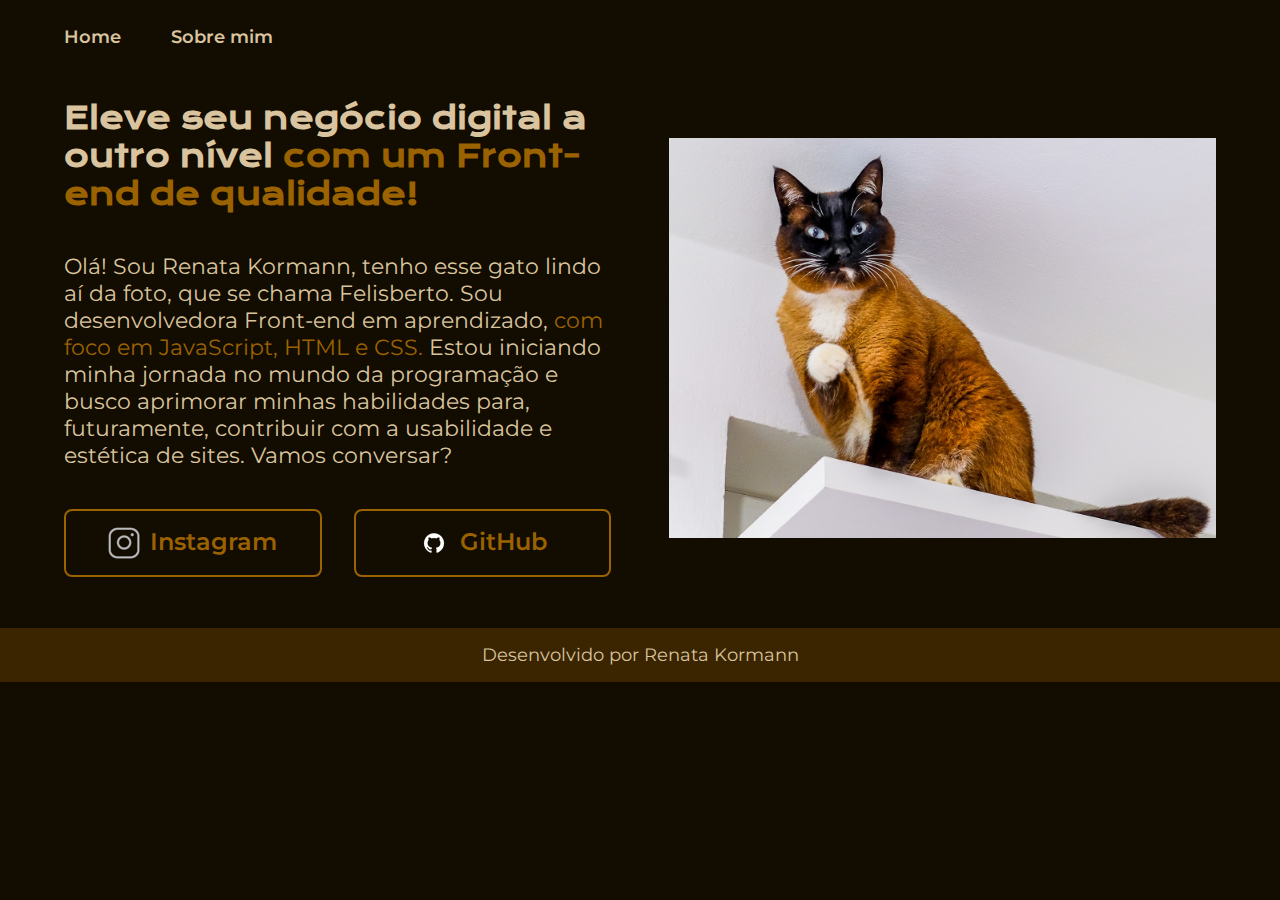
<file: index.html>
<!DOCTYPE html>
<html lang="pt-br">

<head>
    <meta charset="UTF-8">
    <meta http-equiv="X-UA-Compatible" content="IE=edge">
    <meta name="viewport" content="width=device-width, initial-scale=1.0">
    <title>Portfolio da Renata Kormann</title>
    <link rel="stylesheet" href="./styles/style.css">
</head>

<body>
    <header class="cabecalho">
        <nav class="cabecalho__menu">
            <a class="cabecalho__menu__link" href="index.html">Home</a>
            <a class="cabecalho__menu__link" href="about.html">Sobre mim</a>
        </nav>
    </header>
    <main class="apresentacao">
        <section class="apresentacao__conteudo">
            <h1 class="apresentacao__conteudo__titulo">Eleve seu negócio digital a outro nível <span
                    class="titulo-blog">com um Front-end de qualidade!</span>
            </h1>
            <p class="apresentacao__conteudo__texto">Olá! Sou Renata Kormann, tenho esse gato lindo aí da foto, que se
                chama Felisberto. Sou desenvolvedora
                Front-end em aprendizado, <span class="texto-destaque">com foco em JavaScript, HTML e CSS.</span> Estou
                iniciando minha jornada no mundo da programação e busco aprimorar minhas habilidades para, futuramente,
                contribuir com a usabilidade e estética de sites. Vamos conversar?</p>
            <div class="apresentacao__links">
                <a class="apresentacao__links__botoes" href="https://www.instagram.com/renata.kormann/">
                    <img src="./assets/instagram.png">Instagram
                </a>
                <a class="apresentacao__links__botoes" href="https://github.com/renatakormann">
                    <img src="./assets/github.png">GitHub
                </a>
            </div>
        </section>
        <img class="apresentacao__imagem" src="./assets/FELISBERTO-9727.jpg" alt="Felisberto" width="400" height="400">
    </main>
    <footer class="rodape">
        <p>Desenvolvido por Renata Kormann</p>
    </footer>
</body>

</html>
</file>
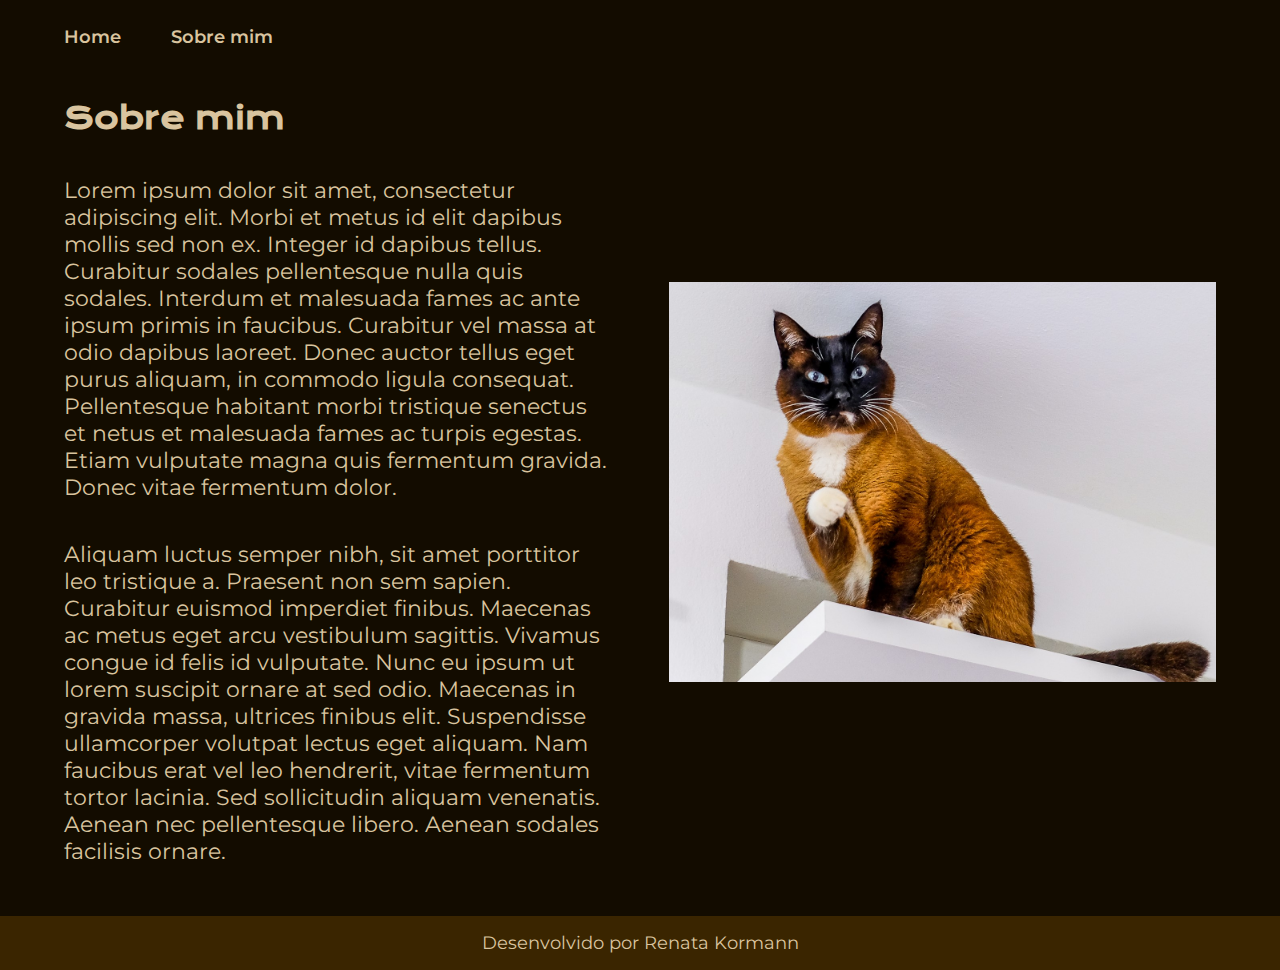
<file: about.html>
<!DOCTYPE html>
<html lang="pt-br">

<head>
    <meta charset="UTF-8">
    <meta name="viewport" content="width=device-width, initial-scale=1.0">
    <title>Portfolio da Renata Kormann</title>
    <link rel="stylesheet" href="./styles/style.css">
</head>

<body>
    <header class="cabecalho">
        <nav class="cabecalho__menu">
            <a class="cabecalho__menu__link" href="index.html">Home</a>
            <a class="cabecalho__menu__link" href="about.html">Sobre mim</a>
        </nav>
    </header>
    <main class="apresentacao">
        <section class="apresentacao__conteudo">
            <h1 class="apresentacao__conteudo__titulo">Sobre mim</h1>
            <p class="apresentacao__conteudo__texto">Lorem ipsum dolor sit amet, consectetur adipiscing elit. Morbi et
                metus id elit dapibus mollis sed non ex. Integer id dapibus tellus. Curabitur sodales pellentesque nulla
                quis sodales. Interdum et malesuada fames ac ante ipsum primis in faucibus. Curabitur vel massa at odio
                dapibus laoreet. Donec auctor tellus eget purus aliquam, in commodo ligula consequat. Pellentesque
                habitant morbi tristique senectus et netus et malesuada fames ac turpis egestas. Etiam vulputate magna
                quis fermentum gravida. Donec vitae fermentum dolor.</p>
            <p class="apresentacao__conteudo__texto">Aliquam luctus semper nibh, sit amet porttitor leo tristique a.
                Praesent non sem sapien. Curabitur euismod imperdiet finibus. Maecenas ac metus eget arcu vestibulum
                sagittis. Vivamus congue id felis id vulputate. Nunc eu ipsum ut lorem suscipit ornare at sed odio.
                Maecenas in gravida massa, ultrices finibus elit. Suspendisse ullamcorper volutpat lectus eget aliquam.
                Nam faucibus erat vel leo hendrerit, vitae fermentum tortor lacinia. Sed sollicitudin aliquam venenatis.
                Aenean nec pellentesque libero. Aenean sodales facilisis ornare.</p>
        </section>
        <img class="apresentacao__imagem" src="./assets/FELISBERTO-9727.jpg" alt="Felisberto" width="400" height="400">
    </main>
    <footer class="rodape">
        <p>Desenvolvido por Renata Kormann</p>
    </footer>
</body>

</html>
</file>
<file: styles/style.css>
@import url('https://fonts.googleapis.com/css2?family=Krona+One&family=Montserrat:wght@400;600&display=swap');

:root {
    --cor-primaria: #130c00;
    --cor-secundaria: #d9c49f;
    --cor-terciaria: #3a2500;
    --cor-destaque: #9a6200;

    --fonte-primaria: 'Krona One', sans-serif;
    --fonte-secundaria: 'Montserrat', sans-serif;
}

* {
    margin: 0;
    padding: 0;
}

body {
    box-sizing: border-box;
    background-color: var(--cor-primaria);
    color: var(--cor-secundaria);
}

.cabecalho {
    padding: 2% 0% 0% 5%;
}

.cabecalho__menu {
    display: flex;
    gap: 3.125rem;
}

.cabecalho__menu__link {
    font-family: var(--fonte-secundaria);
    font-weight: 600;
    color: var(--cor-secundaria);
    font-size: 1.125rem;
    text-decoration: none;
}

.titulo-blog {
    color: var(--cor-destaque);
}

.texto-destaque {
    color: var(--cor-destaque);
}

.apresentacao {
    padding: 4% 5%;
    display: flex;
    align-items: center;
    justify-content: space-between;
}

.apresentacao__conteudo {
    width: 47.5%;
    display: flex;
    flex-direction: column;
    gap: 2.5rem;
}

.apresentacao__conteudo__titulo {
    font-size: 1.875rem;
    font-family: var(--fonte-primaria);
}

.apresentacao__conteudo__texto {
    font-size: 1.375rem;
    font-family: var(--fonte-secundaria);
}

.apresentacao__links {
    display: flex;
    justify-content: space-between;
    align-items: center;
    gap: 2rem;
}

.apresentacao__links__botoes {
    display: flex;
    justify-content: center;
    gap: 0.625rem;
    border: 2px solid var(--cor-destaque);
    width: 50%;
    text-align: center;
    border-radius: 8px;
    font-size: 1.5rem;
    font-weight: 600;
    padding: 1rem 0rem;
    text-decoration: none;
    color: var(--cor-destaque);
    font-family: var(--fonte-secundaria);
}

.apresentacao__links__botoes:hover {
    background-color: var(--cor-terciaria);
}

.apresentacao__imagem {
    width: 47.5%;
    object-fit: cover;
}

.rodape {
    background-color: var(--cor-terciaria);
    color: var(--cor-secundaria);
    padding: 1rem;
    text-align: center;
    font-size: 1.125rem;
    font-family: var(--fonte-secundaria);
    font-weight: 400;
}

@media (max-width: 1200px) {
    .cabecalho {
        padding: 6%;
    }

    .cabecalho__menu {
        justify-content: center;
    }

    .apresentacao {
        flex-direction: column-reverse;
        padding: 5%;
    }

    .apresentacao__conteudo {
        width: auto;
    }

    .apresentacao__imagem {
        width: auto;
}
</file>
